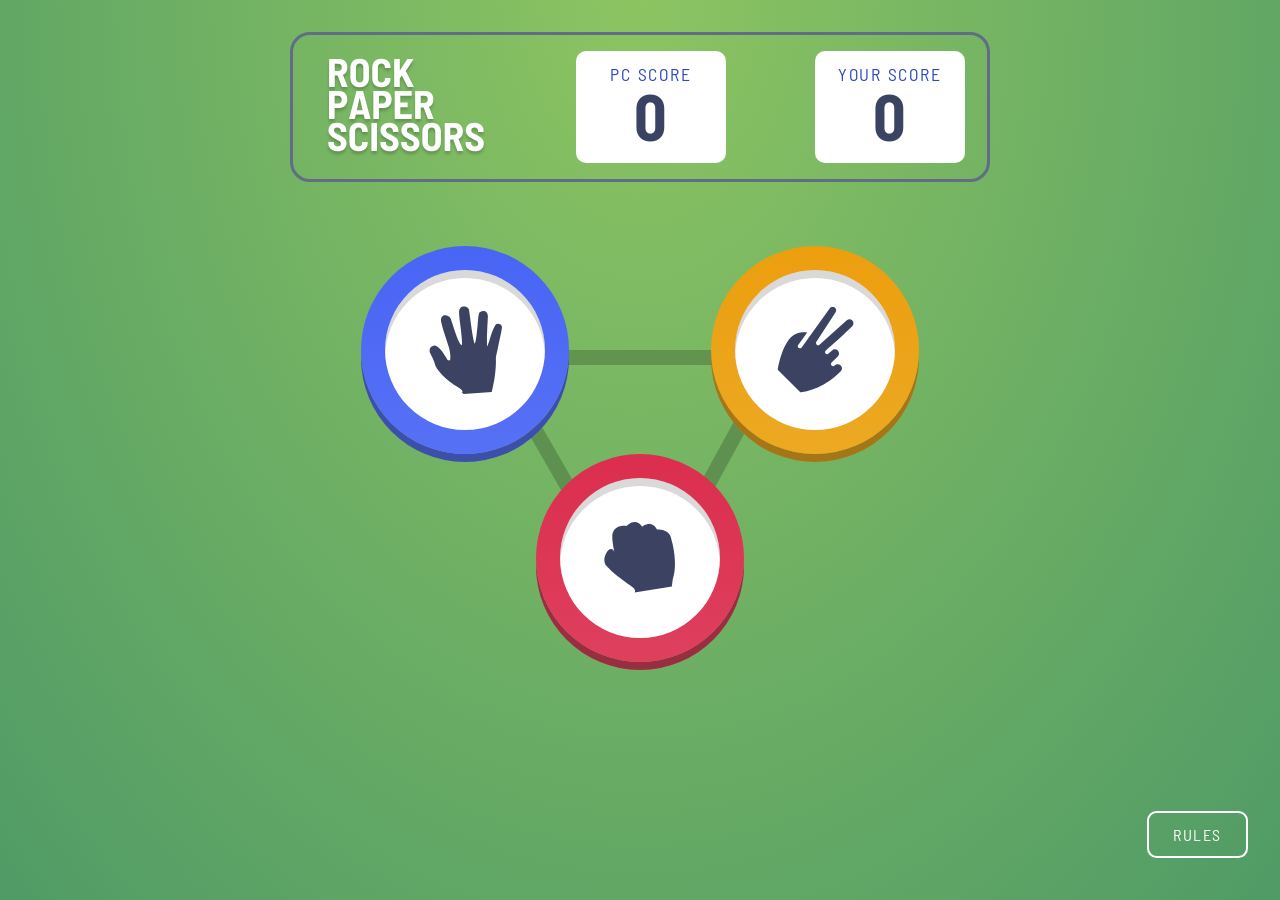
<file: index.html>
<!DOCTYPE html>
<html lang="en">
  <head>
    <meta charset="UTF-8" />
    <meta name="viewport" content="width=device-width, initial-scale=1.0" />

    <link
      rel="icon"
      type="image/png"
      sizes="32x32"
      href="./images/cuvette_favicon.svg"
    />
    <link rel="stylesheet" href="styles.css" />
    <script src="app.js" defer></script>

    <title>Cuvette Game | Rock, Paper, Scissors</title>
  </head>
  <body class="preload">
    <div class="container">
      <header class="header">
        <img src="./images/logo.svg" alt="logo" class="logo" />
        <div class="pc_score">
          <div class="pc_score__title">PC score</div>
          <div class="pc_score__number">0</div>
        </div>
        <div class="score">
          <div class="your_score__title">Your score</div>
          <div class="your_score__number">0</div>
        </div>
      </header>
      <section class="game">
        <button class="choice-btn" data-choice="rock">
          <div class="choice rock">
            <img src="./images/icon-rock.svg" alt="Rock" />
          </div>
        </button>
        <button class="choice-btn" data-choice="paper">
          <div class="choice paper">
            <img src="./images/icon-paper.svg" alt="Paper" />
          </div>
        </button>
        <button class="choice-btn" data-choice="scissors">
          <div class="choice scissors">
            <img src="./images/icon-scissors.svg" alt="Scissors" />
          </div>
        </button>
      </section>
    </div>

    <section class="results hidden">
      <h2 class="results__heading">you picked</h2>
      <h2 class="results__heading">PC picked</h2>
      <div class="results__result"></div>
      <div class="results__winner hidden">
        <h3 class="results__text"></h3>
        <button class="play-again">play again</button>
      </div>
      <div class="results__result"></div>
    </section>

    <button class="rules-btn" tabindex="1">rules</button>
    <div class="modal">
      <div class="modal__container">
        <header class="modal__header">
          <h2 class="modal__heading">game rules</h2>
          <button class="close-btn">
            <img src="./images/icon-close.svg" alt="Close Button" />
          </button>
        </header>
        <div class="rules-text">
          <div class="game-rules-parent">       
            <ul style="list-style-type: square">
              <li>Rock beats scissors, scissors beat paper, and paper beats rock.</li>
              <li>Agree ahead of time whether you’ll count off “rock, paper, scissors,shoot” or just “rock, paper, scissors.”</li>
              <li>Use rock, paper, scissors to settle minor decisions or simply play to pass the time</li>
              <li>If both players lay down the same hand, each player lays down another hand</li>
            </ul>
          </div>
        </div>
      </div>
    </div>
  </body>
</html>
</file>
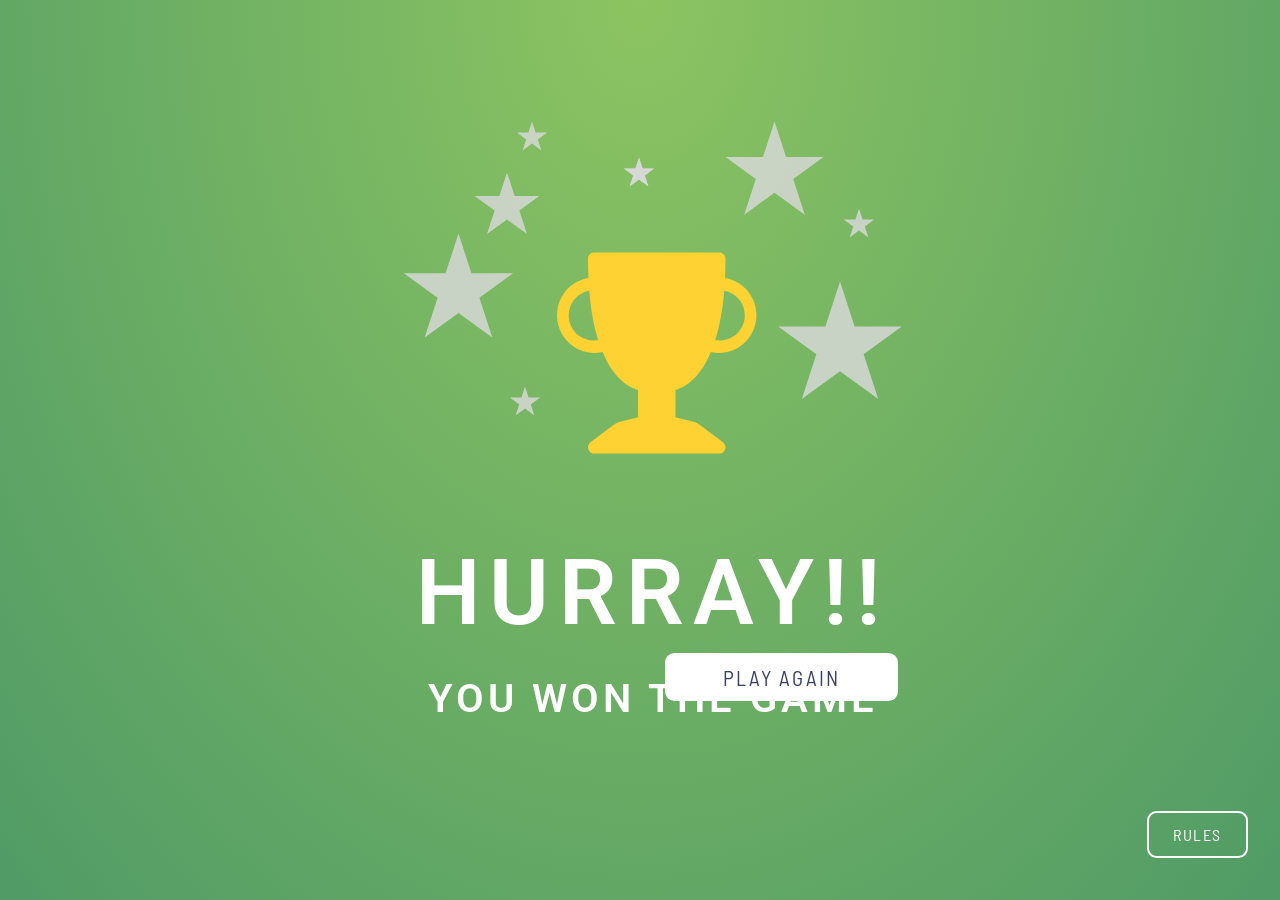
<file: win.html>
<!DOCTYPE html>
<html>
  <head>
    <meta charset="utf-8" />
    <meta name="viewport" content="initial-scale=1, width=device-width" />
    <link rel="stylesheet" href="./win.css" />
    <link rel="stylesheet" href="./styles.css" />
    <script src="app.js" defer></script>
    <link
      rel="stylesheet"
      href="https://fonts.googleapis.com/css2?family=Roboto:wght@400;500;600;700;800&display=swap"
    />
    <link
      rel="stylesheet"
      href="https://fonts.googleapis.com/css2?family=Dangrek:wght@400&display=swap"
    />
    <link rel="icon" type="image/png" sizes="32x32" href="./images/cuvette_favicon.svg"/>
    <title>Cuvette Game | Hurray</title>

  </head>
  <body>
    <div class="win-parent">
      <img class="cup-icon" alt="" src="./images/cup.svg" />
      <img class="star-image" alt="" src="./images/stars.svg" />
      <div class="main">
        <div class="hurray">HURRAY!!</div>
        <div class="you-won-the">YOU WON THE GAME</div>
        <button class="play-again" onclick="location.href='index.html'">play again</button>
      </div>
    </div>

    <button class="rules-btn" tabindex="1">rules</button>
    <div class="modal">
      <div class="modal__container">
        <header class="modal__header">
          <h2 class="modal__heading">game rules</h2>
          <button class="close-btn">
            <img src="./images/icon-close.svg" alt="Close Button" />
          </button>
        </header>
        <div class="rules-text">
          <div class="game-rules-parent">
            <ul style="list-style-type: square">
              <li>
                Rock beats scissors, scissors beat paper, and paper beats rock.
              </li>
              <li>
                Agree ahead of time whether you’ll count off “rock, paper,
                scissors,shoot” or just “rock, paper, scissors.”
              </li>
              <li>
                Use rock, paper, scissors to settle minor decisions or simply
                play to pass the time
              </li>
              <li>
                If both players lay down the same hand, each player lays down
                another hand
              </li>
            </ul>
          </div>
        </div>
      </div>
    </div>
  </body>
</html>
</file>
<file: styles.css>
/* Font */
@import url("https://fonts.googleapis.com/css2?family=Barlow+Semi+Condensed:wght@600;700&display=swap");

/* Variables */
:root {
  --light-text: #ffffff;
  --dark-text: hsl(229, 25%, 31%);
  --score-text: hsl(229, 64%, 46%);
  --outline: hsl(217, 16%, 45%);
  --bg-grad-1: hsl(93.9,45.6%,57.5%);
  --bg-grad-2: hsl(138, 32%, 46%);
  --scissors-1: hsl(39, 89%, 49%);
  --scissors-2: hsl(40, 84%, 53%);
  --paper-1: hsl(230, 89%, 62%);
  --paper-2: hsl(230, 89%, 65%);
  --rock-1: hsl(349, 71%, 52%);
  --rock-2: hsl(349, 70%, 56%);
  --shadow-light: #00000026;
  --shadow-med: #0000004d;
}

* {
  margin: 0;
  padding: 0;
  box-sizing: border-box;
}

body {
  font-family: "Barlow Semi Condensed", sans-serif;
  background: radial-gradient(at top, var(--bg-grad-1), var(--bg-grad-2));
  min-height: 100vh;
  text-transform: uppercase;
}

/* Main Content */
.container {
  position: relative;
  max-width: 700px;
  margin: 0 auto;
  padding-top: 2rem;
}

.header {
  display: flex;
  justify-content: space-between;
  align-items: center;
  height: 150px;
  border: 3px solid var(--outline);
  border-radius: 20px;
  padding: 1rem 1.4rem 1rem 2rem;
}

.logo img {
  height: 100%;
}

.score {
  display: flex;
  flex-direction: column;
  align-items: center;
  justify-content: center;
  background: #fff;
  border-radius: 10px;
  width: 150px;
  height: 100%;
  line-height: 1;
}

.pc_score {
  display: flex;
  flex-direction: column;
  align-items: center;
  justify-content: center;
  background: #fff;
  border-radius: 10px;
  width: 150px;
  height: 100%;
  line-height: 1;
}

.your_score__title {
  font-size: 1.1rem;
  letter-spacing: 0.1em;
  color: var(--score-text);
}

.your_score__number {
  font-size: 4rem;
  font-weight: 700;
  color: var(--dark-text);
}

.pc_score__title {
  font-size: 1.1rem;
  letter-spacing: 0.1em;
  color: var(--score-text);
}

.pc_score__number {
  font-size: 4rem;
  font-weight: 700;
  color: var(--dark-text);
}

/* Game */
.game {
  position: relative;
  display: grid;
  grid-template-columns: (repeat(2, 1fr));
  grid-template-areas:
    "paper scissors"
    "rock rock";
  place-items: center;
  height: 30rem;
  padding-top: 4rem;
}
.game::before {
  content: "";
  position: absolute;
  width: 100%;
  height: 100%;
  left: 28%;
  top: 35%;
  background: url("./images/bg-triangle.svg") no-repeat;
  z-index: -1;
}

.choice-btn {
  border: none;
  outline: none;
  background: none;
  cursor: pointer;
}
.choice {
  position: relative;
  width: 10rem;
  height: 10rem;
  background: #fff;
  border-radius: 50%;
  display: grid;
  place-items: center;
  box-shadow: inset 0 0.5rem var(--shadow-light);
}
.choice::before,
.choice::after {
  content: "";
  position: absolute;
  left: -15%;
  top: -15%;
  width: 130%;
  height: 130%;
  border-radius: 50%;
  z-index: -1;
}

.choice::after {
  opacity: 0;
  transition: opacity 0.4s ease;
}
.choice-btn:focus .choice::after {
  opacity: 1;
  box-shadow: 0 0 0 2rem #223351;
  z-index: -2;
}

.choice img {
  transform: scale(1.5);
}

.choice.paper::before {
  background: linear-gradient(to bottom, var(--paper-1), var(--paper-2));
  box-shadow: 0 0.5rem var(--shadow-med), 0 0.5rem var(--paper-2);
}
.choice.scissors::before {
  background: linear-gradient(to bottom, var(--scissors-1), var(--scissors-2));
  box-shadow: 0 0.5rem var(--shadow-med), 0 0.5rem var(--scissors-2);
}
.choice.rock::before {
  background: linear-gradient(to bottom, var(--rock-1), var(--rock-2));
  box-shadow: 0 0.5rem var(--shadow-med), 0 0.5rem var(--rock-2);
}

.choice-btn[data-choice="paper"] {
  grid-area: paper;
}
.choice-btn[data-choice="scissors"] {
  grid-area: scissors;
}
.choice-btn[data-choice="rock"] {
  grid-area: rock;
}

/* Results */
.results {
  display: grid;
  grid-template-columns: repeat(2, 1fr);
  place-items: center;
  grid-template-areas:
    "you-title ai-title"
    "you-picked ai-picked";
  max-width: 1000px;
  margin: 0 auto;
}

.results__heading {
  font-size: 1.5rem;
  letter-spacing: 0.1em;
  padding: 4rem 0 8rem;
}
.results__result {
  min-width: 10rem;
  min-height: 10rem;
  background: #16213d;
  border-radius: 50%;
  transform: scale(1.4);
  z-index: -1;
}

.results__heading:first-of-type {
  grid-area: you-title;
}
.results__heading:last-of-type {
  grid-area: ai-title;
}
.results__result:first-of-type {
  grid-area: you-picked;
}
.results__result:last-of-type {
  grid-area: ai-picked;
}

.results.show-winner {
  grid-template-columns: repeat(3, 1fr);
  grid-template-areas:
    "you-title . ai-title"
    "you-picked result-winner ai-picked";
}

.winner .choice::after {
  box-shadow: 0 0 0 20px #3a9c31, 0 0 0 40px #4aa842, 0 0 0 60px #5fb056;
  animation: winner 1s ease forwards;
}

@keyframes winner {
  from {
    opacity: 0;
  }
  to {
    opacity: 1;
  }
}

.results__winner {
  grid-area: result-winner;
  display: grid;
  place-items: center;
}
.results__text {
  font-size: 3.5rem;
  padding-bottom: 1.5rem;
}
.play-again {
  background: #fff;
  outline: none;
  border: 2px solid transparent;
  border-radius: 0.6rem;
  color: var(--dark-text);
  padding: 0.6rem 3.5rem;
  font-family: inherit;
  text-transform: inherit;
  font-size: 1.3rem;
  letter-spacing: 0.1em;
  cursor: pointer;
}
.play-again:focus {
  border: 2px solid var(--outline);
}

/* Rules Button */
.rules-btn {
  position: absolute;
  bottom: 2rem;
  right: 2rem;
  background: none;
  outline: none;
  border: 2px solid var(--outline);
  border-radius: 0.6rem;
  color: var(--light-text);
  padding: 0.6rem 2.5rem;
  font-family: inherit;
  text-transform: inherit;
  font-size: 1.3rem;
  letter-spacing: 0.1em;
  cursor: pointer;
}
.rules-btn:focus {
  border: 2px solid #fff;
}

/* Rules Modal */
.modal {
  position: absolute;
  height: 100%;
  width: 100%;
  top: 0;
  left: 0;
  display: grid;
  place-items: center;
  background: var(--shadow-med);
  opacity: 0;
  transition: opacity 0.3s ease-in-out;
  pointer-events: none;
}
.modal__container {
  background: #fff;
  border-radius: 0.5rem;
}
.modal__header {
  display: flex;
  width: 100%;
  justify-content: space-between;
  padding: 2rem 2rem 1rem;
}
.modal__heading {
  font-size: 1.5rem;
  color: var(--dark-text);
}
.close-btn {
  border: none;
  outline: none;
  background: none;
  cursor: pointer;
}
.rules-img {
  padding: 2rem 4rem;
}
.show-modal {
  opacity: 1;
  pointer-events: initial;
}


/* Utilities */
.preload * {
  transition: none;
}

.hidden {
  display: none;
}

/* Style the button */
.rules-btn {
  background-color: none;
  border: none;
  color: white;
  padding: 12px 24px;
  text-align: center;
  text-decoration: none;
  display: inline-block;
  font-size: 16px;
  margin-bottom: 10px;
  cursor: pointer;
  border: 2px solid #fff;
}

/* Style the modal */
.modal {
  /* display: none; Hide the modal by default */
  position: fixed; /* Stay in place */
  z-index: 1; /* Sit on top */
  left: 0;
  top: 0;
  width: 100%; /* Full width */
  height: 100%; /* Full height */
  overflow: auto; /* Enable scroll if needed */
  background-color: rgb(0,0,0); /* Fallback color */
  background-color: rgba(0,0,0,0.4); /* Black w/ opacity */
}

/* Style the modal container */
.modal__container {
  background-color: #fff;
  margin: 10% auto; /* 10% from the top and centered */
  padding: 20px;
  border: 1px solid #888;
  width: 80%; /* Could be more or less, depending on screen size */
  max-width: 600px;
  position: relative;
}

/* Style the modal header */
.modal__header {
  display: flex;
  justify-content: space-between;
  align-items: center;
  margin-bottom: 20px;
}

/* Style the modal heading */
.modal__heading {
  font-size: 24px;
  font-weight: bold;
  margin: 0;
}

/* Style the close button */
.close-btn {
  background-color: transparent;
  border: none;
  cursor: pointer;
  padding: 0;
}

/* Style the close button icon */
.close-btn img {
  width: 20px;
}

/* Style the rules text */
.rules-text {
  font-size: 18px;
  line-height: 1.5;
}

/* Style the game rules parent */
.game-rules-parent {
  margin-bottom: 20px;
}

/* Style the game rules list */
.game-rules-parent ul {
  list-style-type: square;
  margin: 0;
  padding: 0 0 0 20px;
}

/* Style the game rules list items */
.game-rules-parent li {
  margin-bottom: 10px;
}


/* Show/hide button on win */
.show-win-button .win-button {
  display: block;
}

.hidden {
  display: none;
} */

.win-button {
  position: absolute;
  bottom: 2rem;
  right: 2rem;
  top: 50%;
  /* background: none; */
  /* outline: none; */
  border: 2px solid var(--outline);
  border-radius: 0.6rem;
  color: var(--light-text);
  /* padding: 0.6rem 2.5rem; */
  /* font-family: inherit; */
  text-transform: inherit;
  font-size: 1.3rem;
  letter-spacing: 0.1em;
  cursor: pointer;
}


.win-button {
  background-color: transparent;
  color: white; 
  border: 2px solid white;
  padding: 12px 24px;
  font-size: 16px; 
  cursor: pointer; 
  font-family: "Barlow Semi Condensed", sans-serif;
}

/* .win-button {
  position: absolute;
  bottom: 2rem;
  right: 2rem;
  top: 40%;
  background-color: transparent;
  outline: none;
  border: 2px solid white;
  border-radius: 0.6rem;
  color: white;
  padding: 12px 24px;
  font-family: "Barlow Semi Condensed", sans-serif;
  font-size: 16px;
  letter-spacing: 0.1em;
  text-transform: inherit;
  cursor: pointer;
  } */

.win-button:hover {
  background-color: white; /* White background on hover */
  color: #4CAF50; /* Green text on hover */
}
</file>
<file: win.css>
/* Font */
@import url("https://fonts.googleapis.com/css2?family=Barlow+Semi+Condensed:wght@600;700&display=swap");

body {
    margin: 0;
    line-height: normal;
    /* font-family: "Barlow Semi Condensed", sans-serif; */
  }
  
  :root {
    /* fonts */
    --font-dangrek: Dangrek;
    --font-roboto: Roboto;
  
    /* font sizes */
    --font-size-smi: 13px;
    --font-size-49xl: 68px;
    --font-size-mid: 17px;
    --font-size-21xl: 40px;
    --font-size-2xl: 21px;
    --font-size-mini: 15px;
    --font-size-20xl: 39px;
    --font-size-6xl: 25px;
  
    /* Colors */
    --dark-text: hsl(229, 25%, 31%);
    --color-lightgreen-100: #89c15e;
    --color-gray-100: #252525;
    --color-white: #fff;
    --color-gold: #ffd600;
    --color-dimgray-100: #6b6b6b;
    --color-dimgray-200: #656565;
    --color-gainsboro: rgba(217, 217, 217, 0);
    --color-darkslateblue: rgba(28, 48, 120, 0);
  
    /* border radiuses */
    --br-smi: 13px;
    --br-4xs: 9px;
    --br-3xs: 10px;
  }

.cup-icon {
    position: absolute;
    height: 27.24%;
    width: 15.66%;
    top: 25.61%;
    right: 40.83%;
    bottom: 47.15%;
    left: 43.52%;
    max-width: 100%;
    overflow: hidden;
    max-height: 100%;
  }

  .star-image {
    position: absolute;
    display: block;
    margin: 0 auto;
    top: 30%;
    left: 51%;
    transform: translate(-50%, -50%);
      
  }

  .hurray,
  .you-won-the {
    position: absolute;
    letter-spacing: 0.1em;
    font-weight: 600;
    text-align: center;
    width: 100%;
    font-family: var(--font-roboto);

  }
  .hurray {
    top: 60%;
    left: 1%;
    font-size: var(--font-size-50xl);
  }
  .you-won-the {
    left: 1%;
    top: 75%;
    font-size: var(--font-size-21xl);
  }
  .play-again{
    color: var(--dark-text);
    position: absolute;
    top: 653px;
    left: 665px;
    text-align: left;
    display: inline-block;
  }
  .win-parent {
    position: relative;
    width: 100%;
    height: 100vh;
    overflow: hidden;
    text-align: center;
    font-size: 91px;
    color: var(--color-white);
  }
</file>
